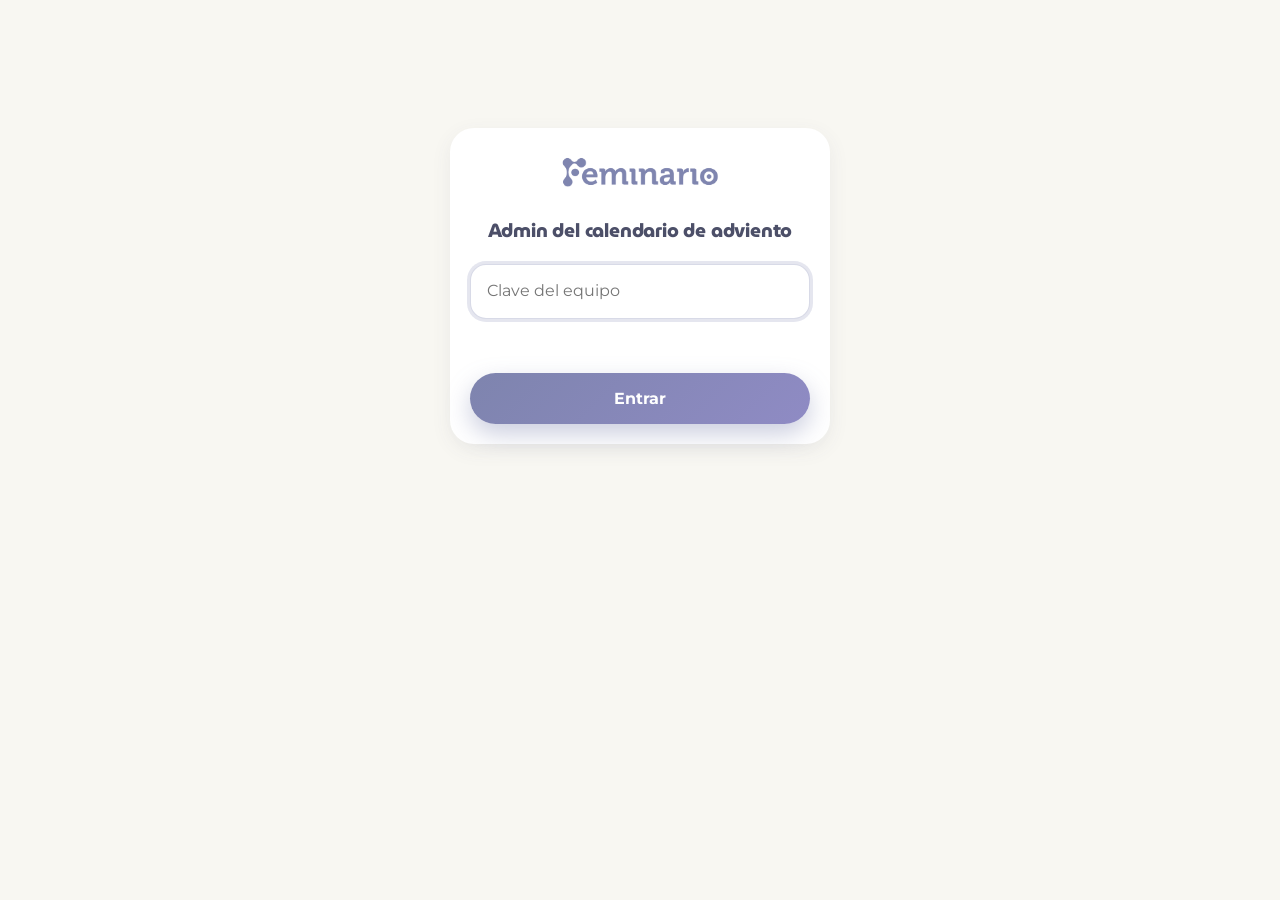
<file: admin.html>
<!DOCTYPE html>
<html lang="es"><head>
<meta charset="UTF-8"><meta name="viewport" content="width=device-width, initial-scale=1.0">
<meta name="robots" content="noindex">
<title>Adviento · Admin Feminario</title>
<link rel="icon" type="image/png" href="assets/favicon.png">
<link rel="preconnect" href="https://fonts.googleapis.com"><link href="https://fonts.googleapis.com/css2?family=MuseoModerno:wght@600;800&family=Montserrat:wght@400;500;600;700;800&display=swap" rel="stylesheet">
<link rel="stylesheet" href="assets/marca.css">
<style>
  #app{ max-width:1100px; margin:0 auto; padding:20px 18px 60px; }
  header{ display:flex; align-items:center; justify-content:space-between; gap:12px; flex-wrap:wrap; margin-bottom:18px; }
  header img{ height:40px; } .tit{ font-family:'MuseoModerno',sans-serif; font-weight:800; font-size:22px; color:var(--morado-oscuro); text-align:center; flex:1; }
  .acc{ display:flex; gap:8px; }
  .caja{ background:#fff; border-radius:24px; padding:20px; box-shadow:0 6px 20px rgba(76,79,104,.08); margin-bottom:16px; }
  .caja h2{ font-family:'MuseoModerno',sans-serif; font-size:19px; margin:0 0 10px; color:var(--morado-oscuro); text-align:center; }
  .kpis{ display:grid; grid-template-columns:repeat(auto-fit,minmax(160px,1fr)); gap:12px; margin-bottom:16px; }
  .kpi{ background:#fff; border-radius:20px; padding:16px; text-align:center; box-shadow:0 6px 20px rgba(76,79,104,.08); }
  .kpi b{ display:block; font-family:'MuseoModerno',sans-serif; font-size:34px; color:var(--morado-oscuro); } .kpi small{ color:var(--morado); font-weight:700; font-size:12px; letter-spacing:.05em; text-transform:uppercase; }
  .dias{ display:flex; flex-wrap:wrap; gap:8px; justify-content:center; }
  .bt{ border:1.5px solid rgba(126,132,174,.35); background:#fff; color:var(--morado-oscuro); border-radius:999px; padding:10px 18px; font:inherit; font-weight:700; font-size:14px; cursor:pointer; }
  .bt.on{ background:var(--morado); border-color:var(--morado); color:#fff; } .bt:disabled{ opacity:.6; cursor:wait; }
  .ahora{ text-align:center; font-weight:700; margin:12px 0 0; } .nota{ text-align:center; color:var(--morado-suave); font-size:13px; margin:4px 0 0; }
  .barra-f{ display:grid; grid-template-columns:minmax(120px,260px) 1fr 64px; gap:10px; align-items:center; margin:8px 0; font-size:13.5px; }
  .pista{ height:12px; border-radius:8px; background:rgba(126,132,174,.16); overflow:hidden; } .pista i{ display:block; height:100%; background:linear-gradient(90deg,var(--morado),var(--lavanda)); border-radius:8px; }
  .buscar{ width:100%; padding:12px 16px; border-radius:16px; border:1.5px solid rgba(126,132,174,.3); font:inherit; font-size:15px; margin-bottom:14px; box-sizing:border-box; }
  .rejilla{ display:grid; grid-template-columns:repeat(auto-fill,minmax(250px,1fr)); gap:14px; }
  .ficha{ border:1.5px solid rgba(126,132,174,.22); border-radius:20px; padding:14px; background:#fff; }
  .cab{ display:flex; gap:12px; align-items:center; } .cab img,.ini{ width:56px; height:56px; border-radius:50%; object-fit:cover; flex:none; border:3px solid var(--periwinkle); }
  .ini{ display:flex; align-items:center; justify-content:center; background:var(--periwinkle); font-family:'MuseoModerno',sans-serif; font-size:22px; color:var(--morado-oscuro); }
  .cab b{ display:block; font-size:15px; } .cab small{ color:var(--morado); font-weight:600; }
  .pasos{ display:flex; gap:4px; margin-top:6px; } .pasos i{ width:18px; height:8px; border-radius:4px; background:rgba(126,132,174,.2); } .pasos i.ok{ background:var(--morado); }
  details summary{ cursor:pointer; color:var(--morado); font-weight:700; font-size:13.5px; margin-top:10px; }
  .d{ margin-top:10px; font-size:13.5px; border-top:1px dashed rgba(126,132,174,.3); padding-top:8px; } .d span{ display:block; color:var(--morado); font-weight:700; font-size:11.5px; letter-spacing:.05em; text-transform:uppercase; margin-top:8px; }
  .d ul{ margin:2px 0 0; padding-left:18px; } .d p{ margin:2px 0 0; white-space:pre-wrap; }
  .login{ max-width:380px; margin:12vh auto 0; text-align:center; } .login img{ width:170px; margin-bottom:12px; } .login input{ width:100%; padding:14px 16px; border-radius:16px; border:1.5px solid rgba(126,132,174,.3); font:inherit; font-size:16px; margin:12px 0; box-sizing:border-box; }
  .err{ color:var(--alerta); font-weight:600; min-height:20px; font-size:13.5px; }
  @media(max-width:560px){ .barra-f{ grid-template-columns:1fr 54px; } .barra-f .pista{ grid-column:1 / -1; order:3; } }
</style>
</head><body>
<main id="app"></main>
<script>
(function () {
  var API = "https://femi-panel.vercel.app/api/adviento/admin", CLAVE_KEY = "adviento_admin_clave";
  var DIAS = ["Tus sueños, con nombre y número", "Tus deudas, sin miedo ni culpa", "Que tu plata trabaje por ti", "Una carta para tu yo del futuro", "Gracias, mujer que me inspiró"];
  var TIPOS_INV = ["CDT y renta fija", "Fondos de inversión", "Acciones y ETF", "Criptomonedas", "Finca raíz", "Pensión voluntaria o cesantías invertidas", "Dólares u oro", "Otra inversión"];
  var TIPOS_DEUDA = ["Tarjeta de crédito", "Crédito de libre inversión", "Crédito de vivienda", "Crédito de vehículo", "Crédito educativo", "Familia o amigas", "Fiado u otra deuda"];
  var MESES = ["ene", "feb", "mar", "abr", "may", "jun", "jul", "ago", "sep", "oct", "nov", "dic"];
  var app = document.getElementById("app"), clave = "", datos = null, filtro = "";
  try { clave = sessionStorage.getItem(CLAVE_KEY) || ""; } catch (e) {}
  function esc(t) { return String(t == null ? "" : t).replace(/[&<>"']/g, function (c) { return ({ "&": "&amp;", "<": "&lt;", ">": "&gt;", '"': "&quot;", "'": "&#39;" })[c]; }); }
  function num(v) { var n = Number(String(v == null ? "" : v).replace(/\D/g, "")); return isFinite(n) ? n : 0; }
  function cop(n) { return "$" + Math.round(n).toLocaleString("es-CO"); }
  function filas(v) { return (Array.isArray(v) ? v : []).filter(function (x) { return x && (num(x.v) || num(x.a) || x.n || x.c); }); }
  function suma(xs, k) { return xs.reduce(function (t, x) { return t + num(x[k || "v"]); }, 0); }
  function lista(xs) { return xs.length ? "<ul>" + xs.map(function (t) { return "<li>" + esc(t) + "</li>"; }).join("") + "</ul>" : ""; }
  function fecha(v) { var m = /^(\d{4})-(\d{2})$/.exec(v || ""); return m ? MESES[+m[2] - 1] + " " + m[1] : (v || ""); }
  function cuando(iso) { try { return new Date(iso).toLocaleString("es-CO", { day: "numeric", month: "short", hour: "2-digit", minute: "2-digit" }); } catch (e) { return ""; } }

  function entrar(msg) {
    app.innerHTML = '<div class="login caja"><img src="assets/logo-feminario.png" alt="Feminario"><h2>Admin del calendario de adviento</h2><input type="password" id="k" placeholder="Clave del equipo" autocomplete="current-password"><div class="err" id="e">' + esc(msg || "") + '</div><button class="btn" id="go" type="button">Entrar</button></div>';
    var k = app.querySelector("#k"); k.focus();
    function ir() { clave = k.value.trim(); if (!clave) return; try { sessionStorage.setItem(CLAVE_KEY, clave); } catch (e) {} cargar(); }
    app.querySelector("#go").onclick = ir; k.onkeydown = function (e) { if (e.key === "Enter") ir(); };
  }
  function cargar() {
    fetch(API, { headers: { "x-clave": clave }, cache: "no-store" }).then(function (r) {
      if (r.status === 401) { try { sessionStorage.removeItem(CLAVE_KEY); } catch (e) {} entrar("Clave incorrecta."); return null; }
      return r.json();
    }).then(function (j) { if (j && j.ok) { datos = j; pintar(); } }).catch(function () { entrar("No pudimos conectar. Revisa tu internet."); });
  }
  function poner(n) {
    fetch(API, { method: "POST", headers: { "x-clave": clave, "content-type": "application/json" }, body: JSON.stringify({ hasta: n }) }).then(function (r) { return r.json(); })
      .then(function (j) { if (j.ok) { datos.hasta = j.hasta; pintar(); } else alert("No se pudo guardar."); }).catch(function () { alert("No se pudo guardar. Revisa tu internet."); });
  }
  function ficha(f) {
    var v = f.v || {}, ing = filas(v.d1_ing), aho = filas(v.d1_ahorros), metas = filas(v.d1_metas), deu = filas(v.d2_deudas), bie = filas(v.d2_bienes), gas = filas(v.d2_gastos), inv = filas(v.d3_activos), apo = filas(v.d3_aportes);
    var h = '<article class="ficha"><div class="cab">' + (f.foto ? '<img src="' + esc(f.foto) + '" alt="">' : '<span class="ini">' + esc((f.nombre || "?").charAt(0).toUpperCase()) + "</span>") + "<div><b>" + esc(f.nombre) + "</b><small>" + (f.dias || 0) + " de 5 días</small>";
    h += '<div class="pasos">' + [1, 2, 3, 4, 5].map(function (n) { return '<i class="' + (f.listo && f.listo[n] ? "ok" : "") + '"></i>'; }).join("") + "</div></div></div>";
    h += "<details><summary>Ver más</summary><div class=\"d\"><span>Contacto</span><p>" + esc(f.email) + "<br>" + esc(f.whatsapp || "") + "</p><span>Última actividad</span><p>" + esc(cuando(f.actualizado_en)) + "</p>";
    if (ing.length) h += "<span>Lo que entra cada mes · " + cop(suma(ing)) + "</span>" + lista(ing.map(function (x) { return (x.n || "Ingreso") + ": " + cop(num(x.v)) + " (" + (x.t === "var" ? "variable" : "fijo") + ")"; }));
    if (aho.length) h += "<span>Ahorrado · " + cop(suma(aho)) + "</span>" + lista(aho.map(function (x) { return (x.n || "Ahorro") + ": " + cop(num(x.v)); }));
    if (metas.length) h += "<span>Metas</span>" + lista(metas.map(function (x) { return [x.c, x.n].filter(Boolean).join(" · ") + (num(x.a) ? " — " + cop(num(x.a)) : "") + (x.b ? " para " + fecha(x.b) : ""); }));
    if (deu.length) h += "<span>Deudas · " + cop(suma(deu)) + " (cuotas " + cop(suma(deu, "cuota")) + " al mes)</span>" + lista(deu.map(function (x) { return (x.n || TIPOS_DEUDA[+x.tj] || "Deuda") + (x.n && x.tj ? " (" + TIPOS_DEUDA[+x.tj] + ")" : "") + ": " + cop(num(x.v)); }));
    if (bie.length) h += "<span>Bienes</span>" + lista(bie.map(function (x) { return (x.n || "Bien") + ": " + cop(num(x.v)) + " · " + (x.est === "pagando" ? "lo está pagando (faltan " + cop(num(x.debo)) + ")" : x.est === "mio" ? "ya es suyo" : "sin aclarar"); }));
    if (gas.length) h += "<span>Gastos al mes · " + cop(suma(gas)) + "</span>" + lista(gas.map(function (x) { return (x.n || "Gasto") + ": " + cop(num(x.v)) + " (" + (x.t === "var" ? "variable" : "fijo") + ")"; }));
    if (v.d2_sorpresa) h += "<span>¿Qué le sorprendió?</span><p>" + esc(v.d2_sorpresa) + "</p>";
    if (v.d3_camino === "no") h += "<span>Inversiones</span><p>Nunca ha invertido · podría apartar " + cop(num(v.d3_aporte)) + " al mes</p>";
    else if (inv.length) h += "<span>Inversiones · " + cop(suma(inv)) + "</span>" + lista(inv.map(function (x) { return (x.n || TIPOS_INV[+x.tj] || "Inversión") + (x.n && x.tj ? " (" + TIPOS_INV[+x.tj] + ")" : "") + ": " + cop(num(x.v)); }));
    if (apo.length) h += "<span>Aporta cada mes</span><p>" + cop(suma(apo)) + "</p>";
    if (v.d4_carta) h += "<span>Carta a su yo de 2027</span><p>" + esc(v.d4_carta) + "</p>";
    if (v.d5_carta) h += "<span>Carta de gratitud (para " + esc(v.d5_para || "una mujer que admira") + ")</span><p>" + esc(v.d5_carta) + "</p>";
    if (f.insights && f.insights.dias) { var ks = Object.keys(f.insights.dias).sort(); if (ks.length) h += "<span>Emi y sus respuestas</span>" + ks.map(function (k) { var e = f.insights.dias[k]; return '<p><b>Día ' + k + "</b><br>" + esc(e.texto || "") + (e.pregunta ? "<br><i>" + esc(e.pregunta) + "</i>" : "") + (e.respuesta ? "<br><b>Su nota mental:</b> " + esc(e.respuesta) : "") + "</p>"; }).join(""); }
    return h + "</div></details></article>";
  }
  function csv() {
    var filasCsv = [["Nombre", "Correo", "WhatsApp", "Días completados", "Ingresos al mes", "Ahorrado", "Deudas", "Gastos al mes", "Invertido", "Última actividad"]];
    datos.mujeres.forEach(function (f) { var v = f.v || {}; filasCsv.push([f.nombre, f.email, f.whatsapp, f.dias || 0, suma(filas(v.d1_ing)), suma(filas(v.d1_ahorros)), suma(filas(v.d2_deudas)), suma(filas(v.d2_gastos)), suma(filas(v.d3_activos)), f.actualizado_en]); });
    var t = filasCsv.map(function (r) { return r.map(function (c) { return '"' + String(c == null ? "" : c).replace(/"/g, '""') + '"'; }).join(","); }).join("\n");
    var a = document.createElement("a"); a.href = URL.createObjectURL(new Blob(["﻿" + t], { type: "text/csv;charset=utf-8" })); a.download = "adviento-feminario.csv"; a.click();
  }
  function pintar() {
    var M = datos.mujeres, q = filtro.toLowerCase();
    var vis = M.filter(function (f) { return !q || (String(f.nombre) + " " + f.email + " " + (f.whatsapp || "")).toLowerCase().indexOf(q) > -1; });
    var porDia = DIAS.map(function (t, i) { return M.filter(function (f) { return f.listo && f.listo[i + 1]; }).length; });
    var h = '<header><img src="assets/logo-feminario.png" alt="Feminario"><div class="tit">Calendario de adviento · Admin</div><div class="acc"><button class="bt" id="rec" type="button">Actualizar</button><button class="bt" id="csv" type="button">Descargar CSV</button><button class="bt" id="sal" type="button">Salir</button></div></header>';
    h += '<div class="kpis"><div class="kpi"><b>' + M.length + "</b><small>Lo empezaron</small></div><div class=\"kpi\"><b>" + M.filter(function (f) { return (f.dias || 0) >= 5; }).length + "</b><small>Terminaron los 5 días</small></div><div class=\"kpi\"><b>" + M.filter(function (f) { return f.customer_id; }).length + "</b><small>Ya están en la base</small></div></div>";
    h += '<section class="caja"><h2>Días abiertos</h2><p class="nota" style="margin-bottom:10px">Toca un día para abrirlo (y todos los anteriores). Las mujeres lo ven al recargar el calendario.</p><div class="dias">';
    for (var n = 1; n <= 5; n++) h += '<button class="bt' + (datos.hasta !== null && n <= datos.hasta ? " on" : "") + '" data-d="' + n + '" type="button">' + (datos.hasta !== null && n <= datos.hasta ? "🔓" : "🔒") + " Día " + n + "</button>";
    h += '<button class="bt" data-d="0" type="button">Cerrar todo</button><button class="bt" data-d="auto" type="button">Automático por fecha</button></div>';
    h += '<p class="ahora">' + (datos.hasta === null ? "Ahora: automático (cada día se abre en su fecha, del 30 de noviembre al 4 de diciembre)." : datos.hasta === 0 ? "Ahora: cerrado." : "Ahora: abiertos del día 1 al " + datos.hasta + ".") + "</p></section>";
    h += '<section class="caja"><h2>Cuántas completaron cada día</h2>' + porDia.map(function (c, i) { var p = M.length ? Math.round(c / M.length * 100) : 0; return '<div class="barra-f"><span>Día ' + (i + 1) + " · " + esc(DIAS[i]) + '</span><div class="pista"><i style="width:' + p + '%"></i></div><b>' + c + " · " + p + " %</b></div>"; }).join("") + "</section>";
    h += '<section class="caja"><h2>Ellas</h2><input class="buscar" id="q" type="search" placeholder="Buscar por nombre, correo o WhatsApp" value="' + esc(filtro) + '">' + (vis.length ? '<div class="rejilla">' + vis.map(ficha).join("") + "</div>" : '<p class="nota">' + (M.length ? "Nadie coincide con esa búsqueda." : "Todavía nadie ha empezado el calendario.") + "</p>") + "</section>";
    app.innerHTML = '<div style="max-width:1100px;margin:0 auto">' + h + "</div>";
    app.querySelector("#rec").onclick = cargar; app.querySelector("#csv").onclick = csv;
    app.querySelector("#sal").onclick = function () { try { sessionStorage.removeItem(CLAVE_KEY); } catch (e) {} clave = ""; entrar(""); };
    app.querySelectorAll("[data-d]").forEach(function (b) { b.onclick = function () { b.disabled = true; var v = b.getAttribute("data-d"); poner(v === "auto" ? null : +v); }; });
    var q2 = app.querySelector("#q"); q2.oninput = function () { filtro = q2.value; var pos = q2.selectionStart; pintar(); var n2 = app.querySelector("#q"); n2.focus(); try { n2.setSelectionRange(pos, pos); } catch (e) {} };
  }
  if (clave) cargar(); else entrar("");
})();
</script>
</body></html>
</file>
<file: assets/marca.css>
/* Feminario — estilos de marca compartidos (cliente + admin).
   Colores oficiales: Manual de Identidad, "Colores Corporativos". */
:root{
  --morado:#7E84AE; --periwinkle:#C2CBFF; --lavanda:#CEA2DD; --verde:#DFF3AF;
  --naranja:#F59356; --durazno:#F7C175; --rosa-claro:#F9E1FF;
  --morado-oscuro:#4C4F68; --morado-suave:#8A90B8; --crema:#F8F7F2; --blanco:#fff;
  --texto:#3A3550; --bien:#3E8F63; --alerta:#B24A72;
  --vidrio:rgba(255,255,255,.7); --vidrio-borde:rgba(255,255,255,.55);
  color-scheme: light;
}
*{ box-sizing:border-box; -webkit-tap-highlight-color:transparent; }
html,body{ margin:0; padding:0; }
body{
  font-family:'Montserrat',-apple-system,BlinkMacSystemFont,'Segoe UI',Arial,sans-serif;
  background:var(--crema); color:var(--texto); min-height:100vh; line-height:1.55; overflow-x:hidden;
}
h1,h2,h3,.museo{ font-family:'MuseoModerno','Montserrat',sans-serif; }

/* Fondo "liquid" */
.blob{ position:fixed; border-radius:50%; filter:blur(60px); z-index:-1; opacity:.55; pointer-events:none; }
.blob-1{ width:520px; height:520px; background:var(--periwinkle); top:-180px; left:-160px; }
.blob-2{ width:460px; height:460px; background:var(--lavanda); top:30%; right:-220px; opacity:.45; }
.blob-3{ width:420px; height:420px; background:var(--verde); bottom:-180px; left:-140px; opacity:.4; }
.blob-4{ width:300px; height:300px; background:var(--morado); bottom:10%; right:-120px; opacity:.18; }

.card{
  background:var(--vidrio); -webkit-backdrop-filter:blur(22px) saturate(1.3); backdrop-filter:blur(22px) saturate(1.3);
  border:1px solid var(--vidrio-borde); border-radius:30px; padding:28px 24px;
  box-shadow:0 20px 50px rgba(76,79,104,.16), 0 2px 8px rgba(76,79,104,.06); margin-bottom:18px;
}
h2{ color:var(--morado-oscuro); font-size:25px; margin:0 0 8px; font-weight:800; letter-spacing:-.2px; line-height:1.2; }
h3{ color:var(--morado); font-size:16px; margin:0 0 8px; font-weight:800; }
p{ margin:0 0 14px; }
.lead{ font-size:15.5px; }
.suave{ color:var(--morado-suave); font-size:13px; }

label{ display:block; font-weight:700; font-size:13.5px; color:var(--morado-oscuro); margin:18px 0 6px; }
input[type=text], input[type=email], input[type=tel], input[type=search], textarea, select{
  width:100%; padding:13px 16px; border-radius:16px; border:1.5px solid rgba(126,132,174,.28);
  font-size:15px; background:rgba(255,255,255,.88); font-family:inherit; color:var(--texto);
}
textarea{ resize:vertical; min-height:96px; line-height:1.5; }
input:focus, textarea:focus, select:focus{ outline:none; border-color:var(--morado); box-shadow:0 0 0 3px rgba(126,132,174,.2); }

.btn{
  display:inline-block; width:100%; text-align:center; background:linear-gradient(135deg,var(--morado),#8f8bc4);
  color:#fff; border:none; padding:16px 18px; border-radius:999px; font-size:15.5px; font-weight:700;
  cursor:pointer; margin-top:22px; transition:transform .12s, box-shadow .15s; text-decoration:none;
  font-family:inherit; box-shadow:0 10px 24px rgba(126,132,174,.4);
}
.btn:hover{ transform:translateY(-1px); box-shadow:0 14px 28px rgba(126,132,174,.5); }
.btn:active{ transform:scale(.98); }
.btn.secundario{ background:rgba(126,132,174,.12); color:var(--morado-oscuro); box-shadow:none; border:1.5px solid rgba(126,132,174,.3); }
.btn.secundario:hover{ background:rgba(126,132,174,.2); transform:none; }
.btn.chico{ width:auto; padding:10px 18px; font-size:13.5px; margin-top:0; }
.btn[disabled]{ opacity:.5; cursor:not-allowed; transform:none; }

canvas.confeti{ position:fixed; inset:0; width:100vw; height:100vh; pointer-events:none; z-index:200; }

@media (prefers-reduced-motion: reduce){ canvas.confeti{ display:none; } }
</file>
